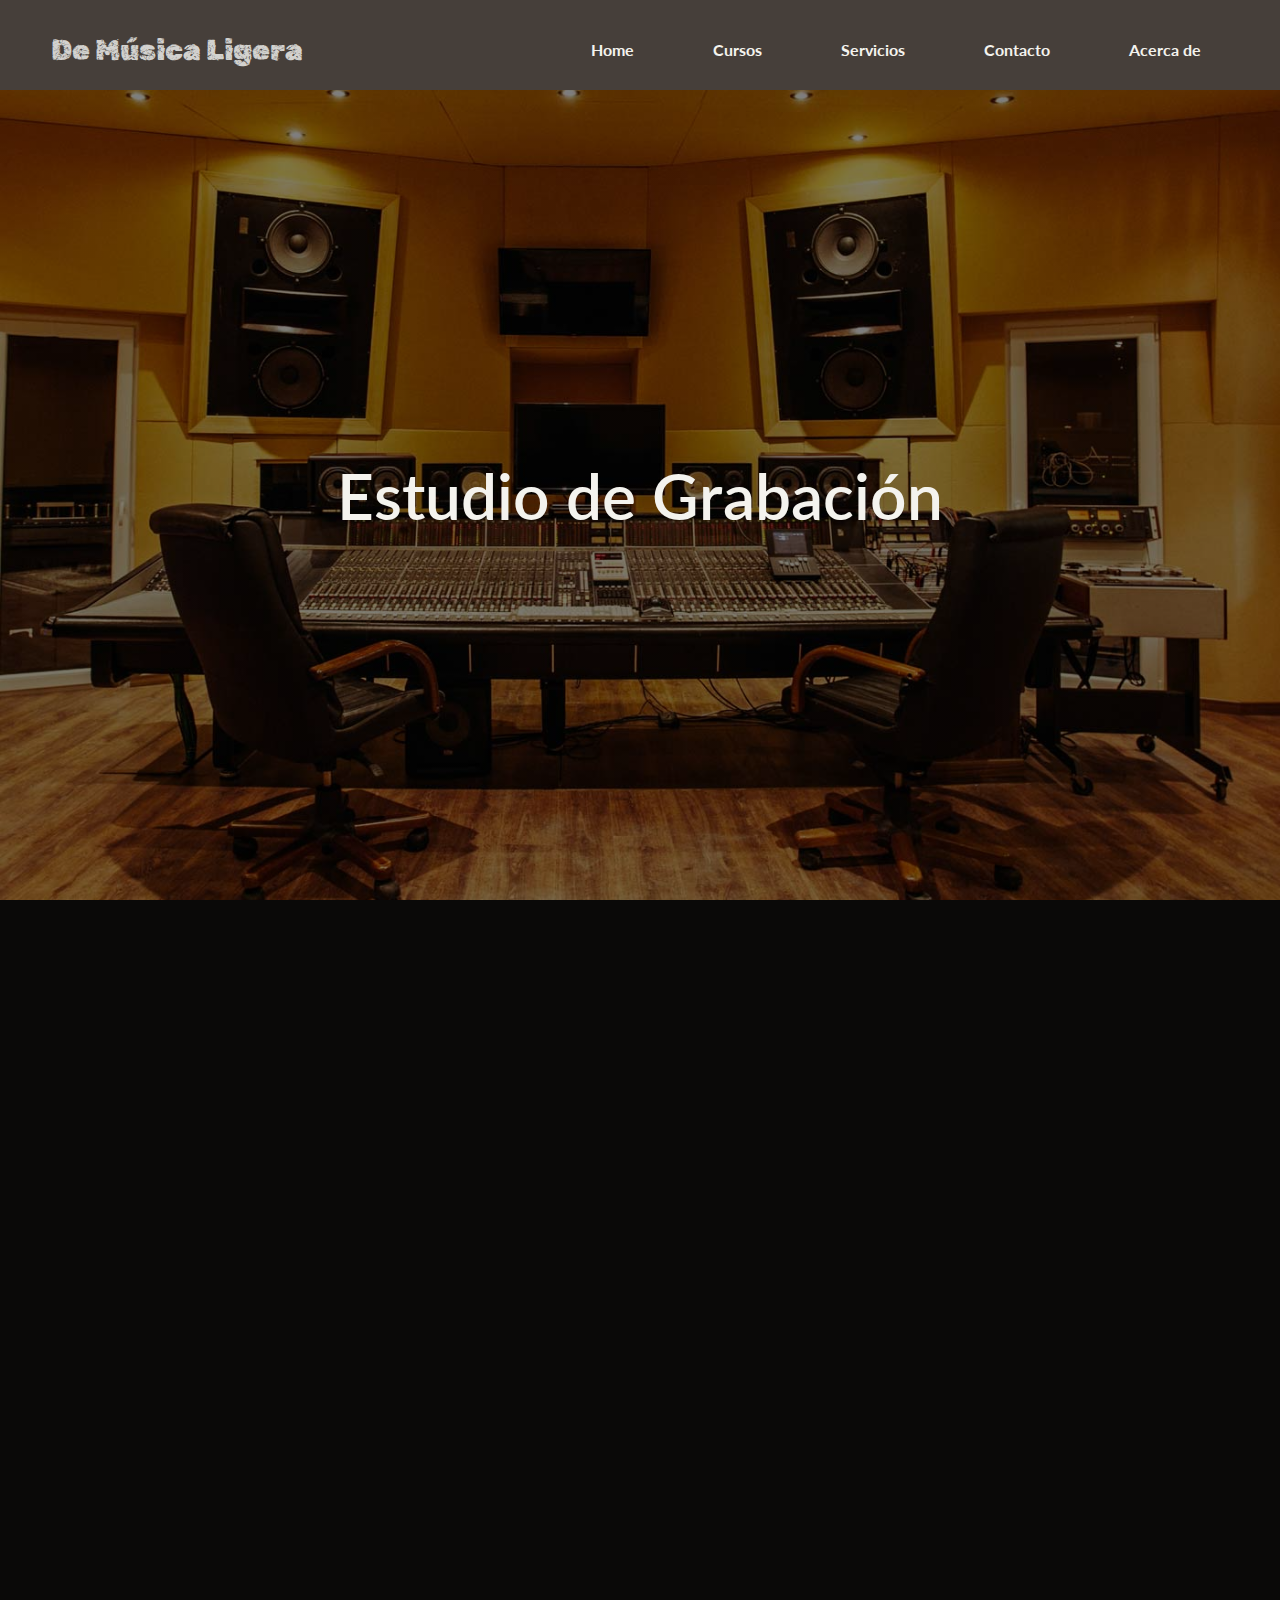
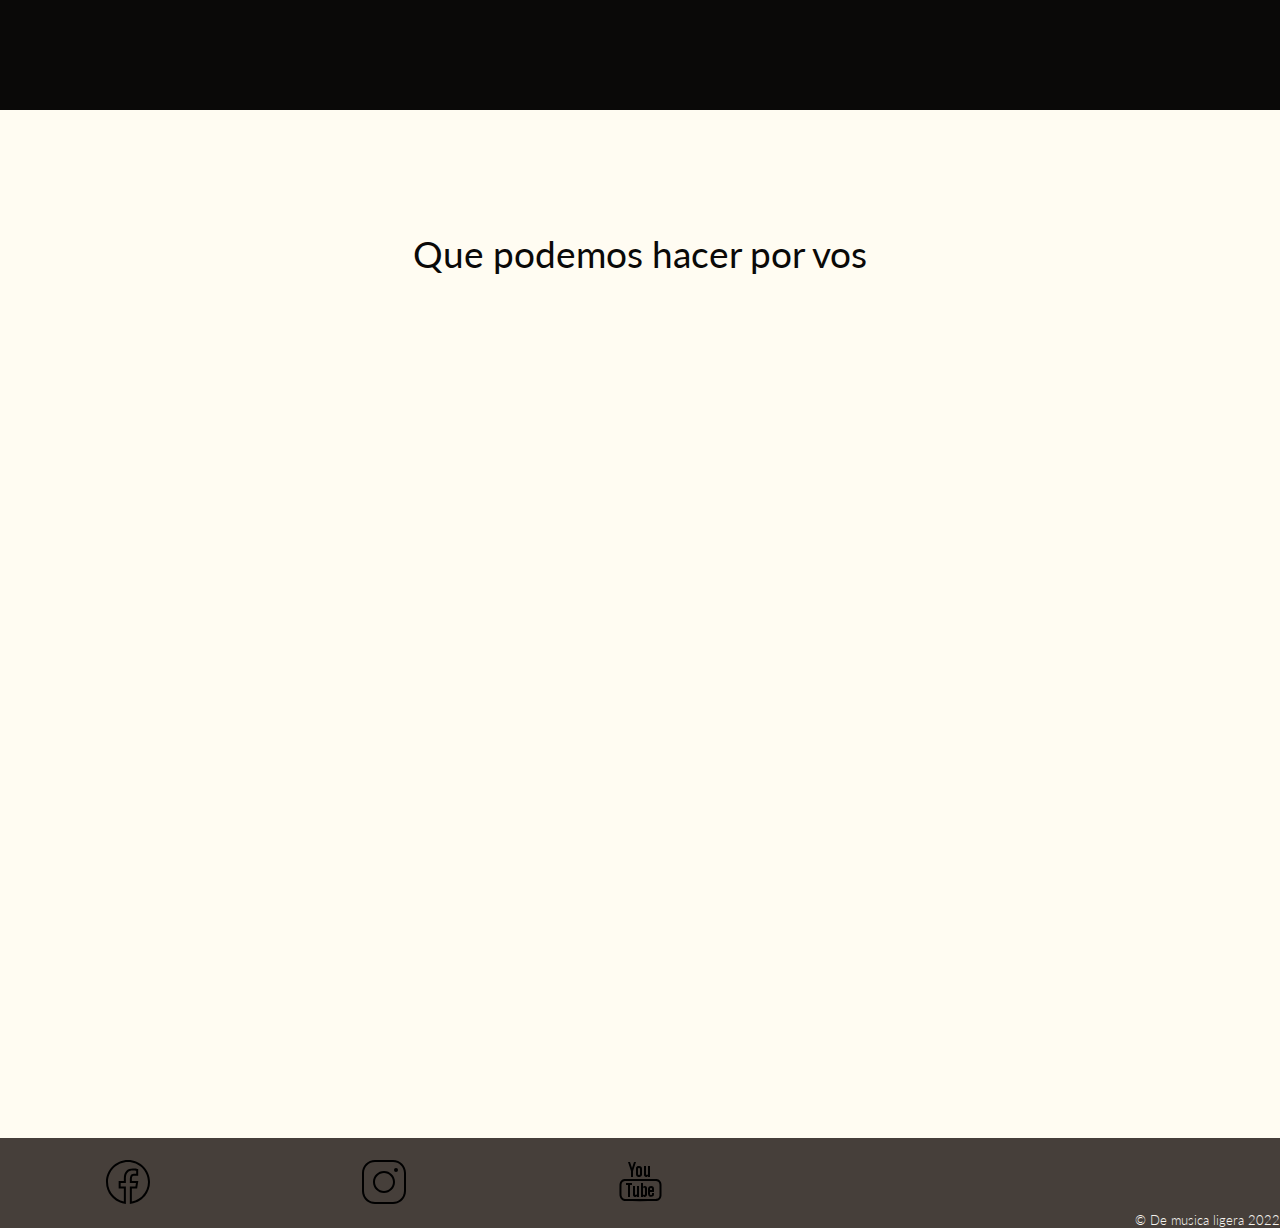
<file: index.html>
<!DOCTYPE html>
<html lang="en">
<head>
    <meta charset="UTF-8">
    <meta http-equiv="X-UA-Compatible" content="IE=edge">
    <meta name="viewport" content="width=device-width, initial-scale=1.0">
    <meta name="keywords" content="Estudio, Grabación, Música, De Música Ligera, Producción, Beats, Sesionista">
    <meta name="description" content="Somos un estudio de Grabación en donde podés grabar o estudiar con nuestros cursos">
    <link href="https://unpkg.com/aos@2.3.1/dist/aos.css" rel="stylesheet">
    <script src="https://unpkg.com/aos@2.3.1/dist/aos.js"></script>
    <link rel="stylesheet" href="./estilos/style.css"/>
    <title>De Música Ligera</title>
</head>
<body>
    <header>
        <nav class="secciones">
            <div>
                <p class="logo">De Música Ligera</p>
            </div>
            <input type="checkbox" id="check">
            <label for="check" class="hamburguesa">
                <img src="./Images/Iconos/icons8-menú.svg" alt="Menú">
            </label>
            <ul class="navbar">
                <li>
                    <a href="index.html">Home</a>
                </li>
                <li>
                    <a href="./secciones/cursos.html">Cursos</a>
                </li>
                <li>
                    <a href="./secciones/servicios.html">Servicios</a>
                </li>
                <li>
                    <a href="./secciones/contacto.html">Contacto</a>
                </li>
                <li>
                    <a href="./secciones/acercaDe.html">Acerca de</a>
                </li>
            </ul>
        </nav>
    </header>
    
    <main class="index">

        <section class="titulo">
            <h1>Estudio de Grabación</h1>
        </section>
    
        <section class="slogan">
            <div class="ideaMusical">
                <div data-aos="fade-right">
                    <h1>Grabá tu idea musical <br><span class="gris">o</span><br><span class="naranja">nosotros te producimos una </span></h1>
                </div>
                <div data-aos="fade-up">
                    <p>No dejes la idea musical colgada en el aire, vení y grabala en nuestro estudio. Te trabaste con tu idea musical? Nosotros la terminamos de producir. Necesitas un beat? Te lo armamos a tu gusto. Y si necesitas podemos grabar tus ideas con nuestro músicos sesionistas.</p>
                </div>
            </div>    
        </section>

        <section class="queHacer">
            <div class="contenedor">
                <h2>Que podemos hacer por vos</h2>
                <div class="contenedorCarta">
                    <div class="carta" data-aos="fade-down">
                        <div class="iconos">
                            <img src="./Images/Iconos/grabacion.svg" alt="icono_grabacion">
                        </div>
                        <h3>Grabación</h3>
                        <p>Grabá en nustras salas diseñadas por ingenieros y tratadas acústicamente para obtener un producto de calidad</p>
                    </div>
                    <div class="carta" data-aos="fade-down">
                        <div class="iconos">
                            <img src="./Images/Iconos/musicos.svg" alt="icono_musico_sesionista">
                        </div>
                        <h3>Músicos Sesionistas</h3>
                        <p>Contamos con una lista amplia de profesionaes dispuestos a grabar tus ideas y proyectos</p>
                    </div>
                    <div class="carta" data-aos="fade-up">
                        <div class="iconos">
                            <img src="./Images/Iconos/beats.svg" alt="icono_beats">
                        </div>
                        <h3>Bases Instrumentales (beats)</h3>
                        <p>Obtené ese beat que tanto buscás para poder inspirarte a grabar tus melodías o líneas</p>
                    </div>
                    <div class="carta" data-aos="fade-up">
                        <div class="iconos">
                            <img src="./Images/Iconos/produccion.svg" alt="icono_produccion">
                        </div>
                        <h3>Producción Musical</h3>
                        <p>Nuestros Productores trabajarán en tus canciones para que lleves tu proyecto al siguiente nivel</p>
                    </div>
                </div>
            </div>
        </section>
    </main>

    <footer>
        <div class="logoRedes">
            <div class="facebook">
                <img src="./Images/Iconos/icons8-facebook.svg" alt="Icono Facebook">
            </div>
            <div class="instagram">
                <img src="./Images/Iconos/icons8-instagram.svg" alt="Icono Instagram">
            </div>
            <div class="youTube">
                <img src="./Images/Iconos/icons8-youtube.svg" alt="Icono Youtube">
            </div>
        </div>
        <div class="copyright">
            <p>&copy; De musica ligera 2022</p>
        </div>
    </footer>

    <script>
        AOS.init();
    </script>

</body>
</html>
</file>
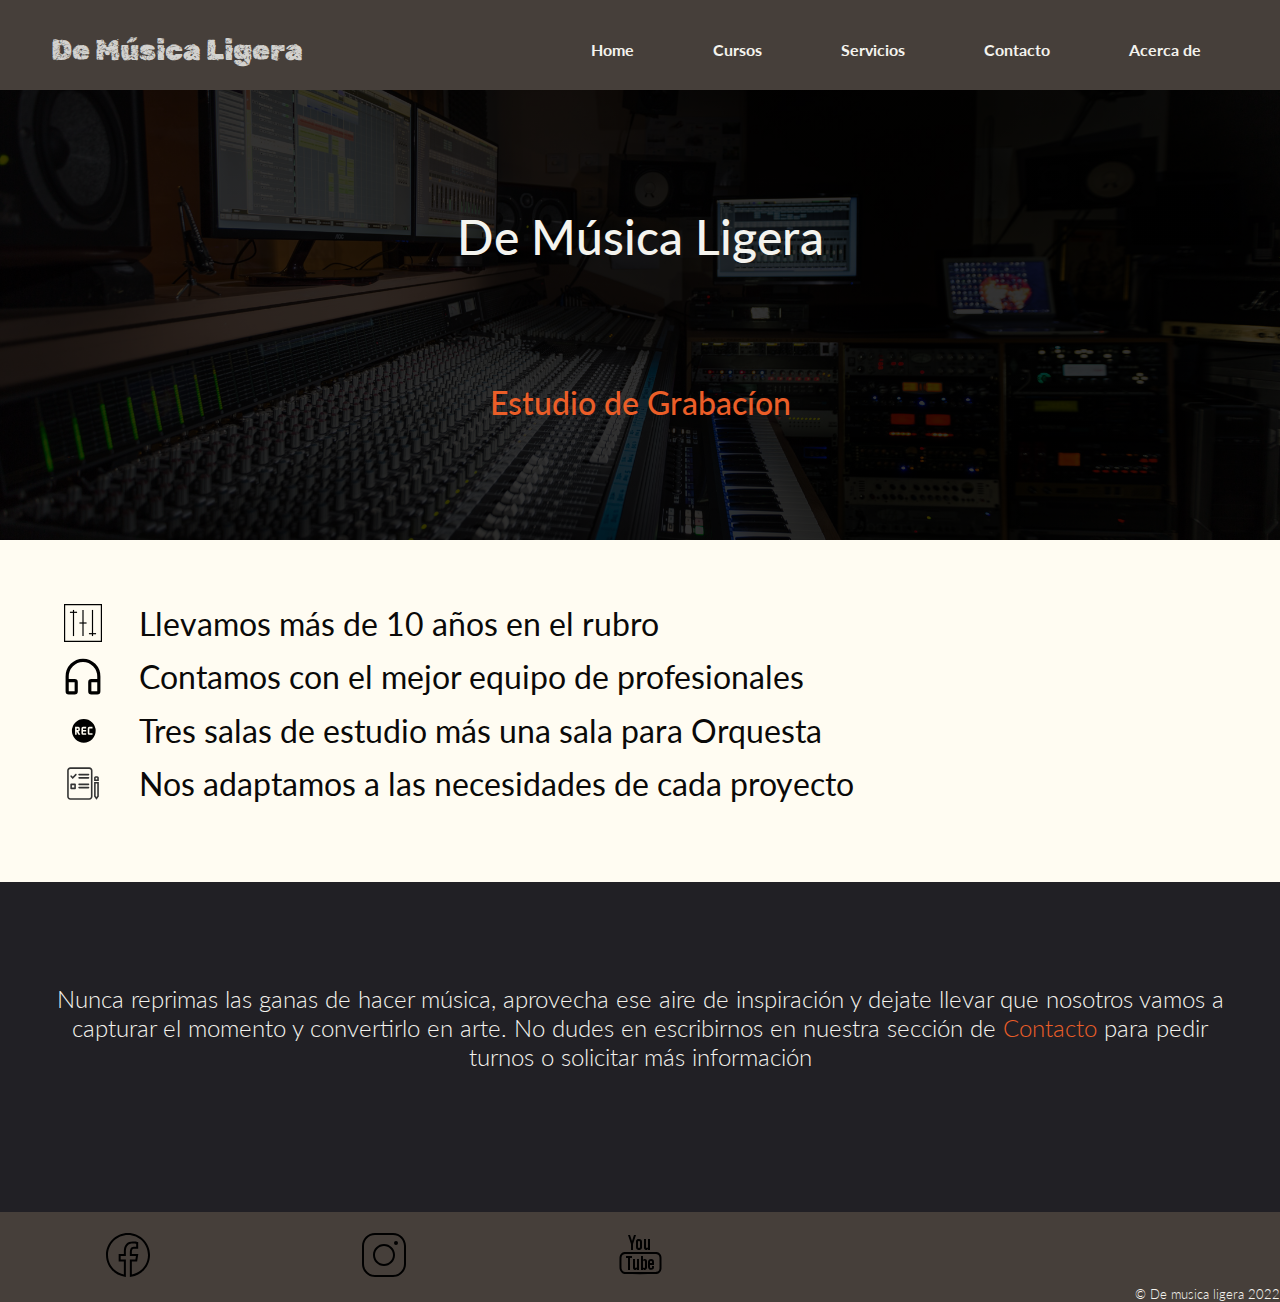
<file: secciones/acercaDe.html>
<!DOCTYPE html>
<html lang="en">
<head>
    <meta charset="UTF-8">
    <meta http-equiv="X-UA-Compatible" content="IE=edge">
    <meta name="viewport" content="width=device-width, initial-scale=1.0">
    <meta name="keywords" content="De Música Ligera, Información, Historia, Datos, Acerca de">
    <meta name="description" content="Somos un estudio de Grabación en donde podés grabar o estudiar con nuestros cursos">
    <link rel="stylesheet" href="../estilos/style.css">
    <title>De Música Ligera|Sobre Nosotros</title>
</head>
<body>
    <header>
      <nav class="secciones">
        <div>
          <p class="logo">De Música Ligera</p>
        </div>
        <input type="checkbox" id="check">
        <label for="check" class="hamburguesa">
          <img src="../Images/Iconos/icons8-menú.svg" alt="Menú">
        </label>
        <ul class="navbar mt-0 pt-0">
            <li>
                <a href="../index.html">Home</a>
            </li>
            <li>
                <a href="./cursos.html">Cursos</a>
            </li>
            <li>
                <a href="./servicios.html">Servicios</a>
            </li>
            <li>
                <a href="./contacto.html">Contacto</a>
            </li>
            <li>
                <a href="./acercaDe.html">Acerca de</a>
            </li>
        </ul>
      </nav>
    </header>

    <main class="acerca-de">
      <section class="titulo-acerca">
          <h1>De Música Ligera</h1>
          <h2 class="naranja">Estudio de Grabacíon</h2>
        </div>
      </section>

      <section class="lista-acerca">
        <div class="icono-lista-1">
          <img src="../Images/Iconos/music-mixer.svg" alt="Icono Mixer">
        </div>
        <h3 class="texto-lista-1">Llevamos más de 10 años en el rubro</h3>
        <div class="icono-lista-2">
          <img src="../Images/Iconos/headphone-music.svg" alt="Icono Auriculares">
        </div>
        <h3 class="texto-lista-2">Contamos con el mejor equipo de profesionales</h3>
        <div class="icono-lista-3">
          <img src="../Images/Iconos/record-music.svg" alt="Icono Grabación">
        </div>
        <h3 class="texto-lista-3">Tres salas de estudio más una sala para Orquesta</h3>
        <div class="icono-lista-4">
          <img src="../Images/Iconos/multiple-choice-music.svg" alt="Icono Libreta">
        </div>
        <h3 class="texto-lista-4">Nos adaptamos a las necesidades de cada proyecto</h3>
      </section>

      <section class="descripcion-final">
        <p>Nunca reprimas las ganas de hacer música, aprovecha ese aire de inspiración y dejate llevar que nosotros vamos a capturar el momento y convertirlo en arte. No dudes en escribirnos en nuestra sección de <a class="naranja" href="./contacto.html">Contacto</a> para pedir turnos o solicitar más información</p>
      </section>
    </main>
    
    <footer>
        <div class="logoRedes">
            <div class="facebook">
                <img src="../Images/Iconos/icons8-facebook.svg" alt="Icono Facebook">
            </div>
            <div class="instagram">
                <img src="../Images/Iconos/icons8-instagram.svg" alt="Icono Instagram">
            </div>
            <div class="youTube">
                <img src="../Images/Iconos/icons8-youtube.svg" alt="Icono YouTube">
            </div>
        </div>
        <div class="copyright">
            <p>&copy; De musica ligera 2022</p>
        </div>
    </footer>
  
</body>
</html>
</file>
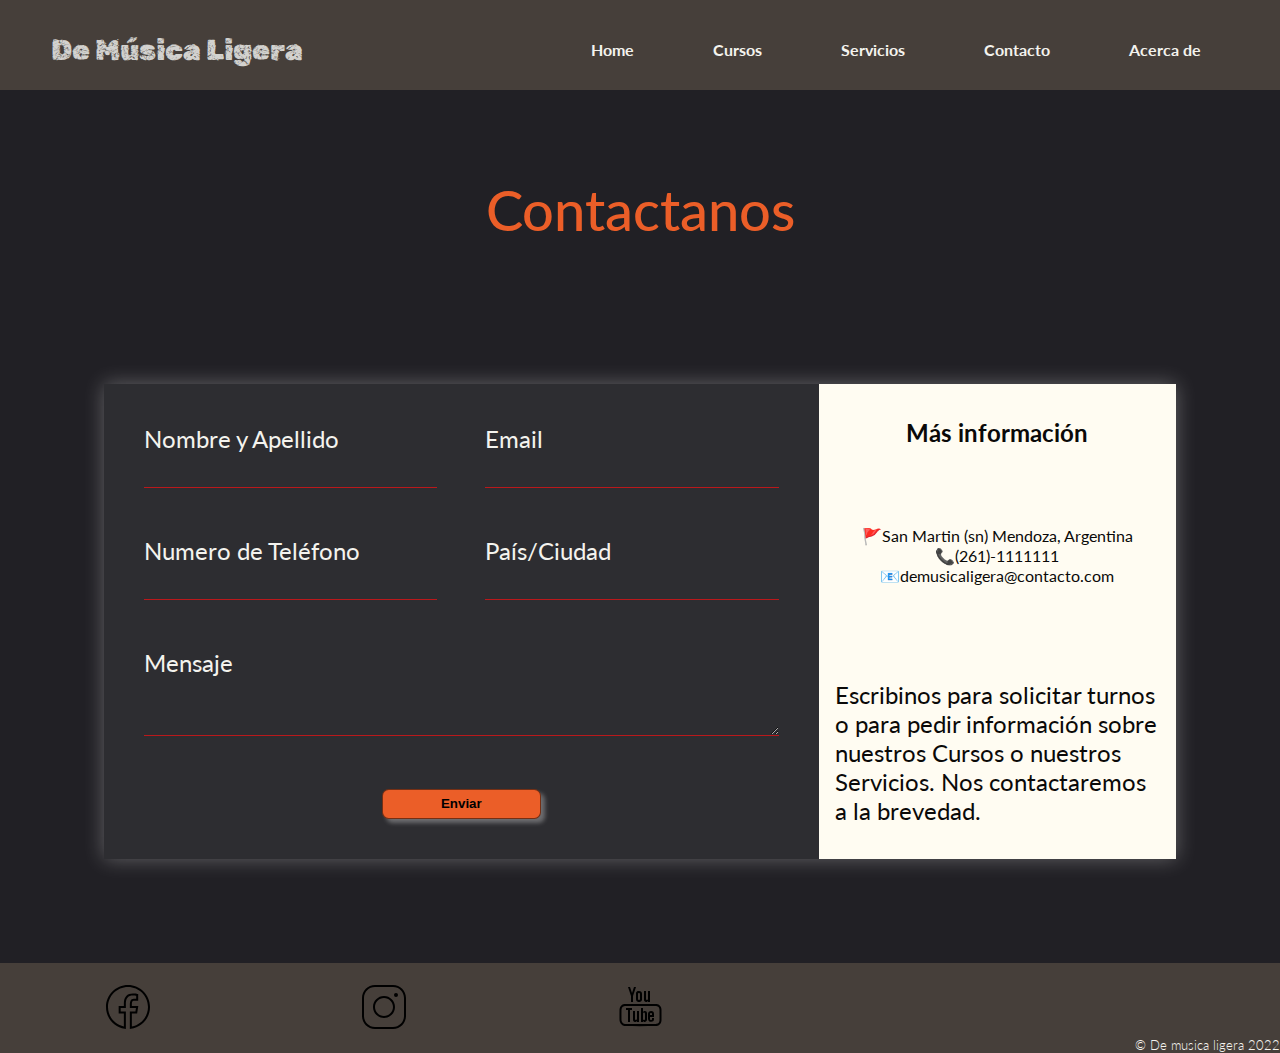
<file: secciones/contacto.html>
<!DOCTYPE html>
<html lang="en">
<head>
    <meta charset="UTF-8">
    <meta http-equiv="X-UA-Compatible" content="IE=edge">
    <meta name="viewport" content="width=device-width, initial-scale=1.0">
    <meta name="keywords" content="Estudio de grabación, De Música Ligera, Contacto, Información, Turnos, Mail, Teléfono, Dirección">
    <meta name="description" content="Somos un estudio de Grabación en donde podés grabar o estudiar con nuestros cursos">
    <link rel="stylesheet" href="../estilos/style.css">
    <title>De Música Ligera|Contacto</title>
</head>
<body>
    <header>
        <nav class="secciones">
            <div>
                <p class="logo">De Música Ligera</p>
            </div>
            <input type="checkbox" id="check">
            <label for="check" class="hamburguesa">
                <img src="../Images/Iconos/icons8-menú.svg" alt="Menú">
            </label>
            <ul class="navbar">
                <li>
                    <a href="../index.html">Home</a>
                </li>
                <li>
                    <a href="./cursos.html">Cursos</a>
                </li>
                <li>
                    <a href="./servicios.html">Servicios</a>
                </li>
                <li>
                    <a href="./contacto.html">Contacto</a>
                </li>
                <li>
                    <a href="./acercaDe.html">Acerca de</a>
                </li>
            </ul>
      </nav>
    </header>

    <main class="contacto">
        <div class="contenedor-contacto">
            <h1 class="escribinos">Contactanos</h1>
            <div class="contacto-tarjeta">
                <div class="contacto-formulario">
                    <form action="">
                        <p>
                            <label for="nombre_apellido">Nombre y Apellido</label>
                            <input type="text" name="nombre_apellido">
                        </p>
                        <p>
                            <label for="email">Email</label>
                            <input type="text" name="email">
                        </p>
                        <p>
                            <label for="celular">Numero de Teléfono</label>
                            <input type="tel" name="celular">
                        </p>
                        <p>
                            <label for="pais">País/Ciudad</label>
                            <input type="text" name="pais">
                        </p>
                        <p class="textarea-formulario">
                            <label for="mensaje">Mensaje</label>
                            <textarea name="mensaje" rows="3"></textarea>
                        </p>
                        <p class="boton-formulario">
                            <button type="submit">Enviar</button>
                        </p>
                    </form>
                </div>
                <div class="contacto-info">
                    <h3>Más información</h3>
                    <ul>
                        <li>🚩San Martin (sn) Mendoza, Argentina</li>
                        <li>📞(261)-1111111</li>
                        <li>📧demusicaligera@contacto.com</li>
                    </ul>
                    <p>Escribinos para solicitar turnos o para pedir información sobre nuestros Cursos o nuestros Servicios. Nos contactaremos a la brevedad.</p>
                </div>
            </div>
        </div>
    </main>

    <footer>
        <div class="logoRedes">
            <div class="facebook">
                <img src="../Images/Iconos/icons8-facebook.svg" alt="Icono Facebook">
            </div>
            <div class="instagram">
                <img src="../Images/Iconos/icons8-instagram.svg" alt="Icono Instagram">
            </div>
            <div class="youTube">
                <img src="../Images/Iconos/icons8-youtube.svg" alt="Icono YouTube">
            </div>
        </div>
        <div class="copyright">
            <p>&copy; De musica ligera 2022</p>
        </div>
    </footer>

</body>
</html>
</file>
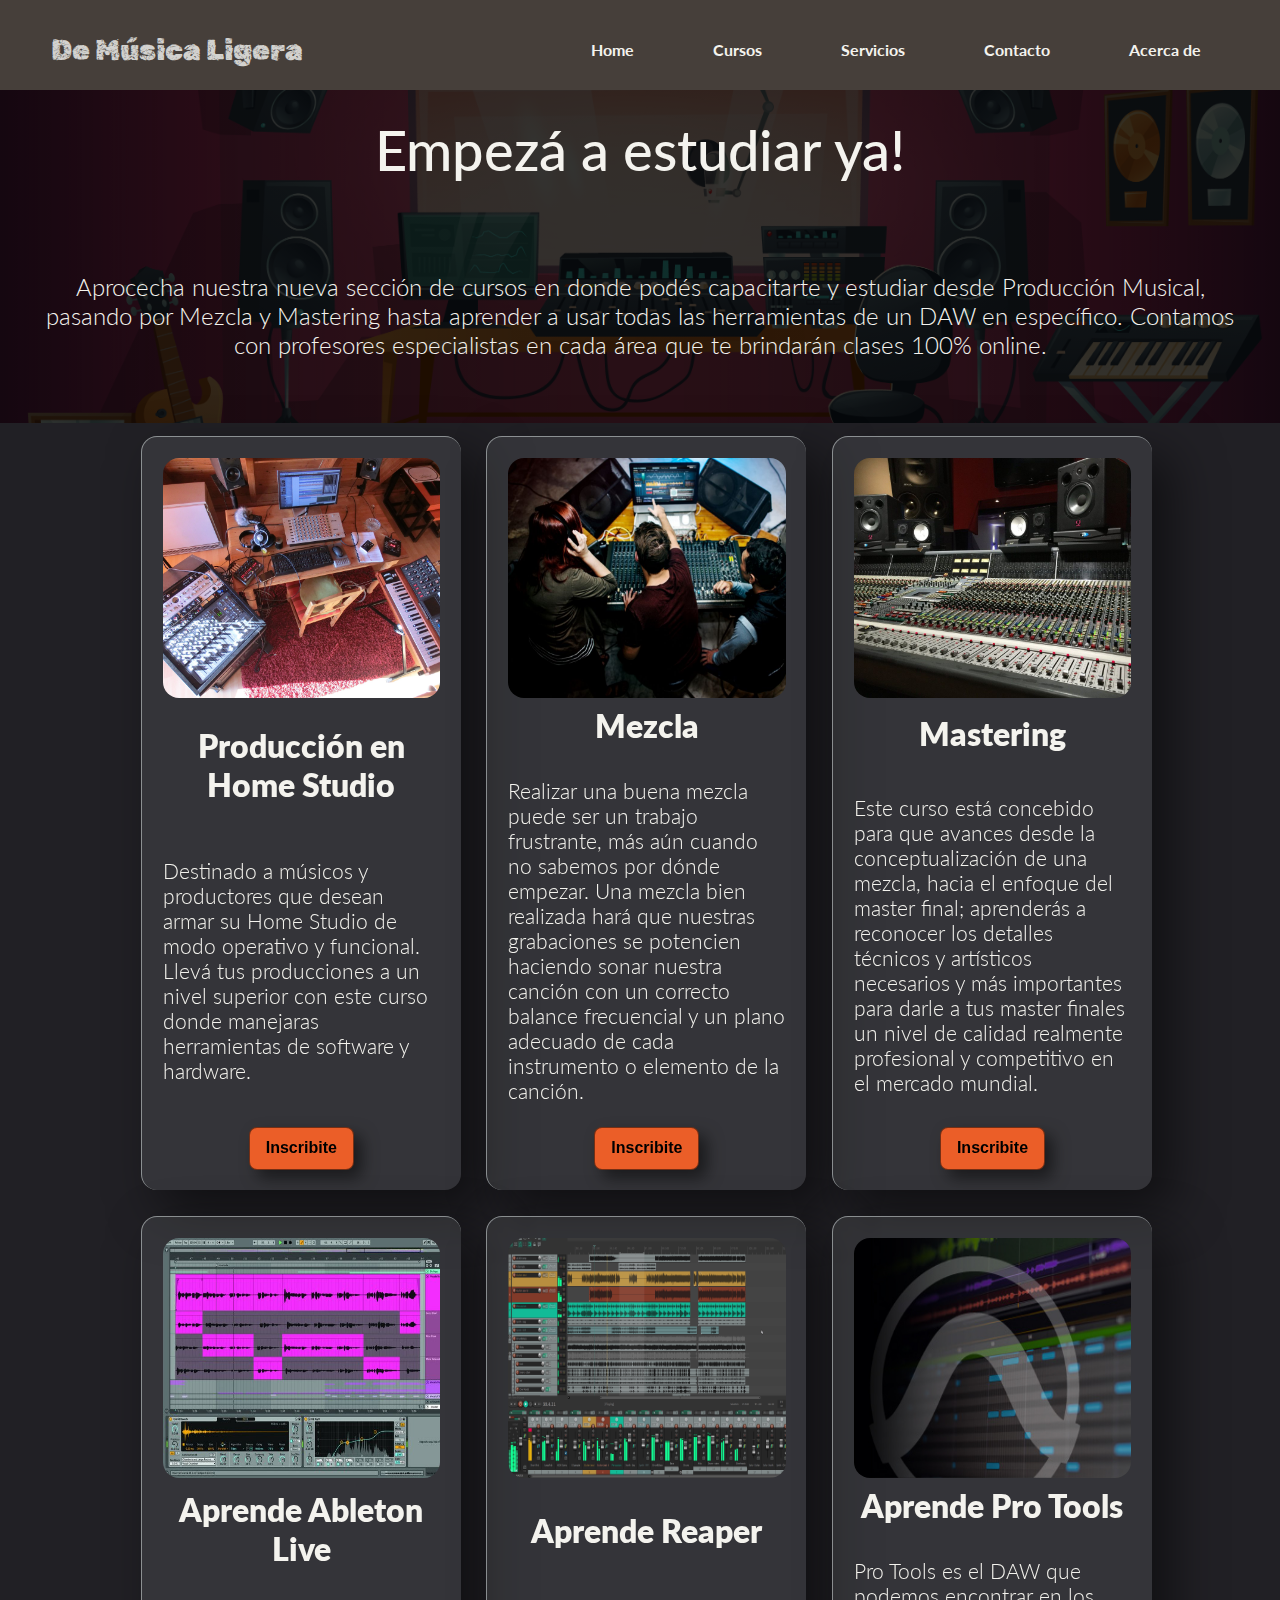
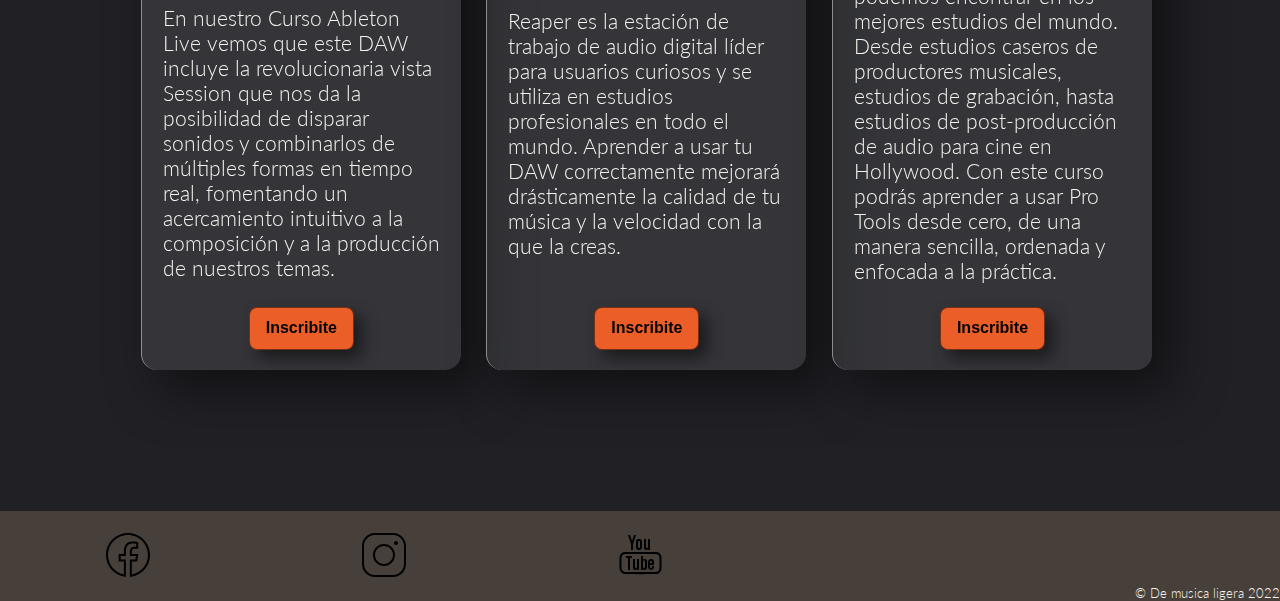
<file: secciones/cursos.html>
<!DOCTYPE html>
<html lang="en">
<head>
    <meta charset="UTF-8">
    <meta http-equiv="X-UA-Compatible" content="IE=edge">
    <meta name="viewport" content="width=device-width, initial-scale=1.0">
    <meta name="keywords" content="De Música Ligera, Cursos, Estudiá, Ableton Live, Reaper, ProTools, Producción Musical, HomeStudio, Mezcla, Mástering">
    <meta name="description" content="Somos un estudio de Grabación en donde podés grabar o estudiar con nuestros cursos">
    <link rel="stylesheet" href="../estilos/style.css">
    <title>De Música Ligera|Cursos</title>
</head>
<body>
    <header>
        <nav class="secciones">
            <div>
                <p class="logo">De Música Ligera</p>
            </div>
            <input type="checkbox" id="check">
            <label for="check" class="hamburguesa">
                <img src="../Images/Iconos/icons8-menú.svg" alt="Menú">
            </label>
            <ul class="navbar">
                <li>
                    <a href="../index.html">Home</a>
                </li>
                <li>
                    <a href="./cursos.html">Cursos</a>
                </li>
                <li>
                    <a href="./servicios.html">Servicios</a>
                </li>
                <li>
                    <a href="./contacto.html">Contacto</a>
                </li>
                <li>
                    <a href="./acercaDe.html">Acerca de</a>
                </li>
            </ul>
      </nav>
    </header>

    <main class="cursos">
        <section class="titulo-curso">
          <h1>Empezá a estudiar ya!</h1>
          <div class="info-curso">
            <p>Aprocecha nuestra nueva sección de cursos en donde podés capacitarte y estudiar desde Producción Musical, pasando por Mezcla y Mastering hasta aprender a usar todas las herramientas de un DAW en específico. Contamos con profesores especialistas en cada área que te brindarán clases 100% online.</p>
          </div>
        </section>
  
        <section class="contenedor-cards">
            <div class="card">
                <div class="cover-card">
                  <img src="../Images/Cursos/homeStudio.jpg" alt="homestudio_casero">
                </div>
                <h2>Producción en Home Studio</h2>
                <p>Destinado a músicos y productores que desean armar su Home Studio de modo operativo y funcional. Llevá tus producciones a un nivel superior con este curso donde manejaras herramientas de software y hardware.</p>
                <div class="footer-card">
                  <button class="boton-card">Inscribite</button>
                </div>
            </div>
            <div class="card">
                <div class="cover-card">
                    <img src="../Images/Cursos/Mezcla.jpg" alt="tres_personas_realizando_una_mezcla_de_audio">
                </div>
                <h2>Mezcla</h2>
                <p>Realizar una buena mezcla puede ser un trabajo frustrante, más aún cuando no sabemos por dónde empezar. Una mezcla bien realizada hará que nuestras grabaciones se potencien haciendo sonar nuestra canción con un correcto balance frecuencial y un plano adecuado de cada instrumento o elemento de la canción.</p>
                <div class="footer-card">
                    <button class="boton-card">Inscribite</button>
                </div>
            </div>
            <div class="card">
                <div class="cover-card">
                    <img src="../Images/Cursos/Mastering.jpg" alt="Equipos_de_mastering_en_estudio">
                </div>
                <h2>Mastering</h2>
                <p>Este curso está concebido para que avances desde la conceptualización de una mezcla, hacia el enfoque del master final; aprenderás a reconocer los detalles técnicos y artísticos necesarios y más importantes para darle a tus master finales un nivel de calidad realmente profesional y competitivo en el mercado mundial.</p>
                <div class="footer-card">
                    <button class="boton-card">Inscribite</button>
                </div>
            </div>
            <div class="card">
                <div class="cover-card">
                    <img src="../Images/Cursos/Ableton Live 11-680x425.jpg" alt="Programa_AbletonLive">
                </div>
                <h2>Aprende Ableton Live</h2>
                <p>En nuestro Curso Ableton Live vemos que este DAW incluye la revolucionaria vista Session que nos da la posibilidad de disparar sonidos y combinarlos de múltiples formas en tiempo real, fomentando un acercamiento intuitivo a la composición y a la producción de nuestros temas.</p>
                <div class="footer-card">
                    <button class="boton-card">Inscribite</button>
                </div>
            </div>
            <div class="card">
                <div class="cover-card">
                    <img src="../Images/Cursos/reaper6.png" alt="Progrma_Reaper">
                </div>
                <h2>Aprende Reaper</h2>
                <p>Reaper es la estación de trabajo de audio digital líder para usuarios curiosos y se utiliza en estudios  profesionales en todo el mundo. Aprender a usar tu DAW correctamente mejorará drásticamente la calidad de tu música y la velocidad con la que la creas.</p>
                <div class="footer-card">
                    <button class="boton-card">Inscribite</button>
                </div>
            </div>
            <div class="card">
                <div class="cover-card">
                    <img src="../Images/Cursos/ProTools.jpg" alt="Programa_ProTools">
                </div>
                <h2>Aprende Pro Tools</h2>
                <p>Pro Tools es el DAW que podemos encontrar en los mejores estudios del mundo. Desde estudios caseros de productores musicales, estudios de grabación, hasta estudios de post-producción de audio para cine en Hollywood. Con este curso podrás aprender a usar Pro Tools desde cero, de una manera sencilla, ordenada y enfocada a la práctica.</p>
                <div class="footer-card">
                    <button class="boton-card">Inscribite</button>
                </div>
            </div>
        </section>
    </main>

    
    <footer>
        <div class="logoRedes">
            <div class="facebook">
                <img src="../Images/Iconos/icons8-facebook.svg" alt="Icono Facebook">
            </div>
            <div class="instagram">
                <img src="../Images/Iconos/icons8-instagram.svg" alt="Icono Instagram">
            </div>
            <div class="youTube">
                <img src="../Images/Iconos/icons8-youtube.svg" alt="Icono YouTube">
            </div>
        </div>
        <div class="copyright">
            <p>&copy; De musica ligera 2022</p>
        </div>
    </footer>

</body>
</html>
</file>
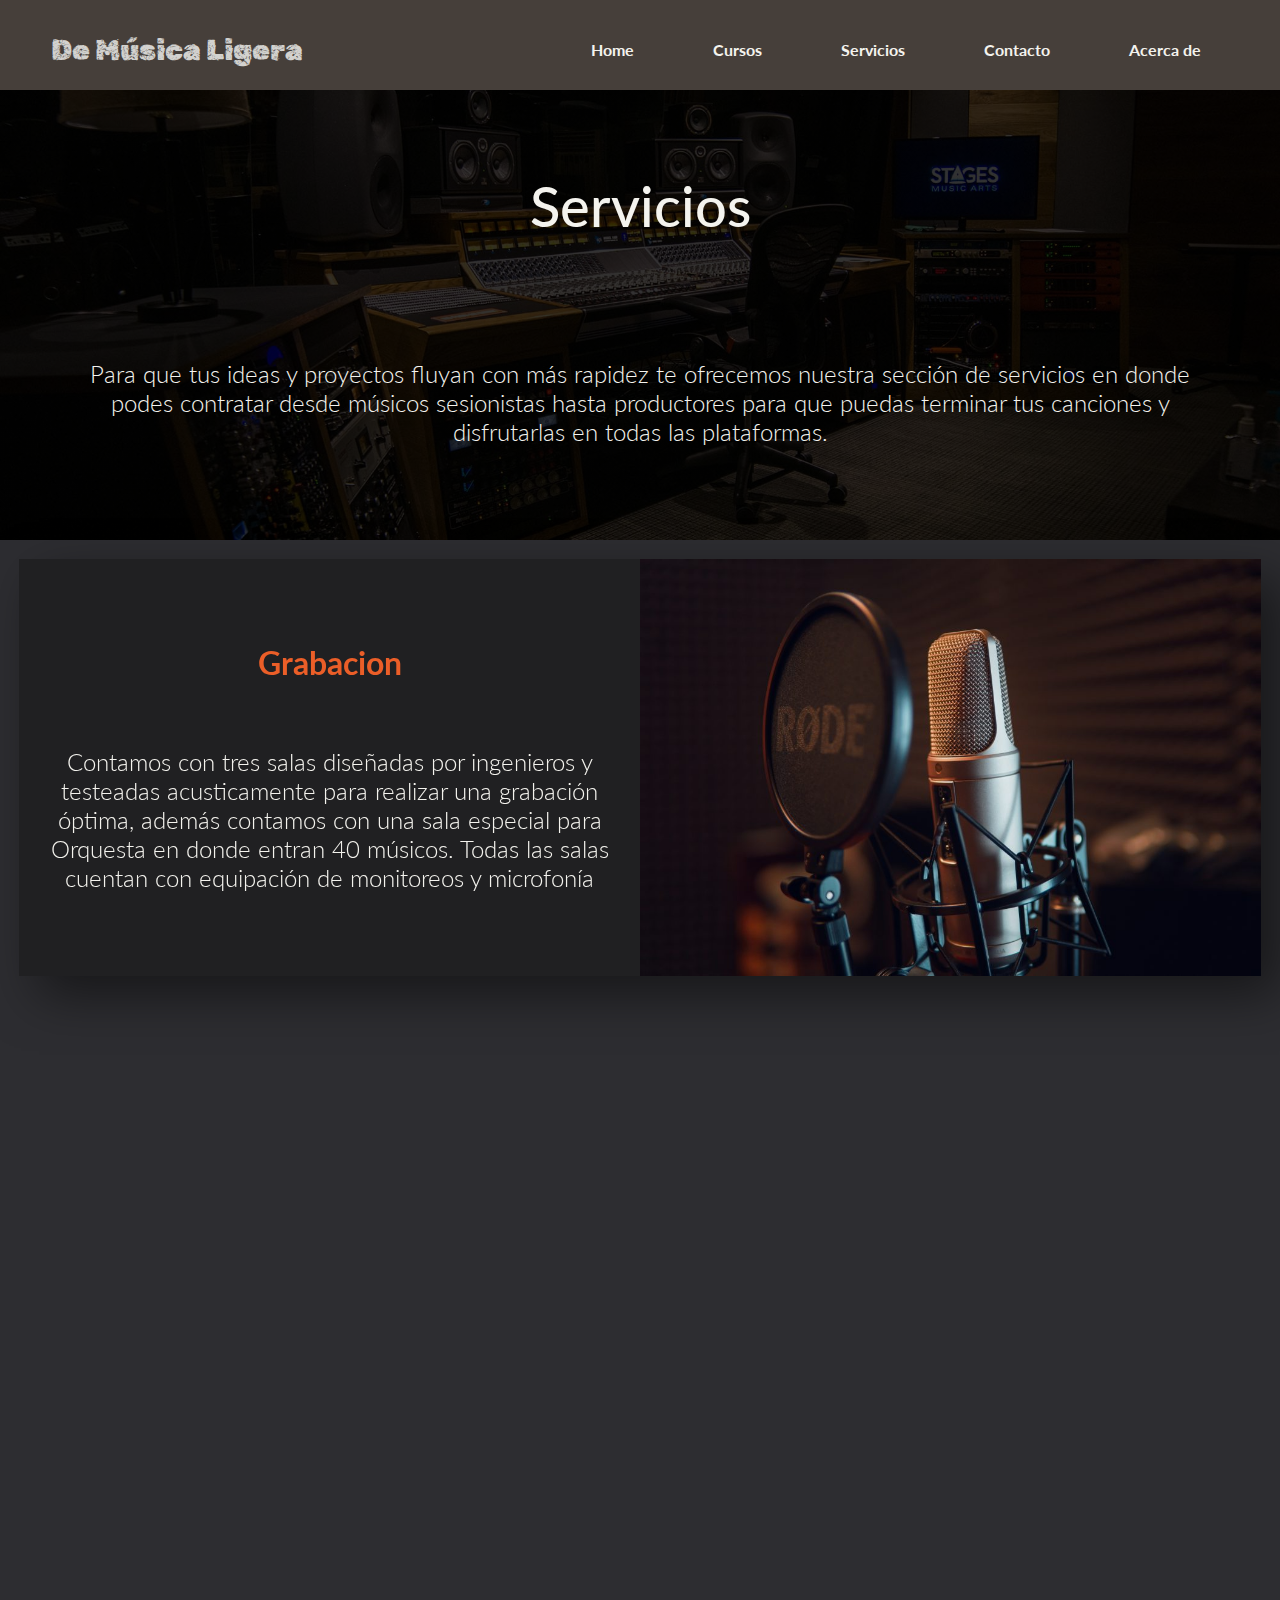
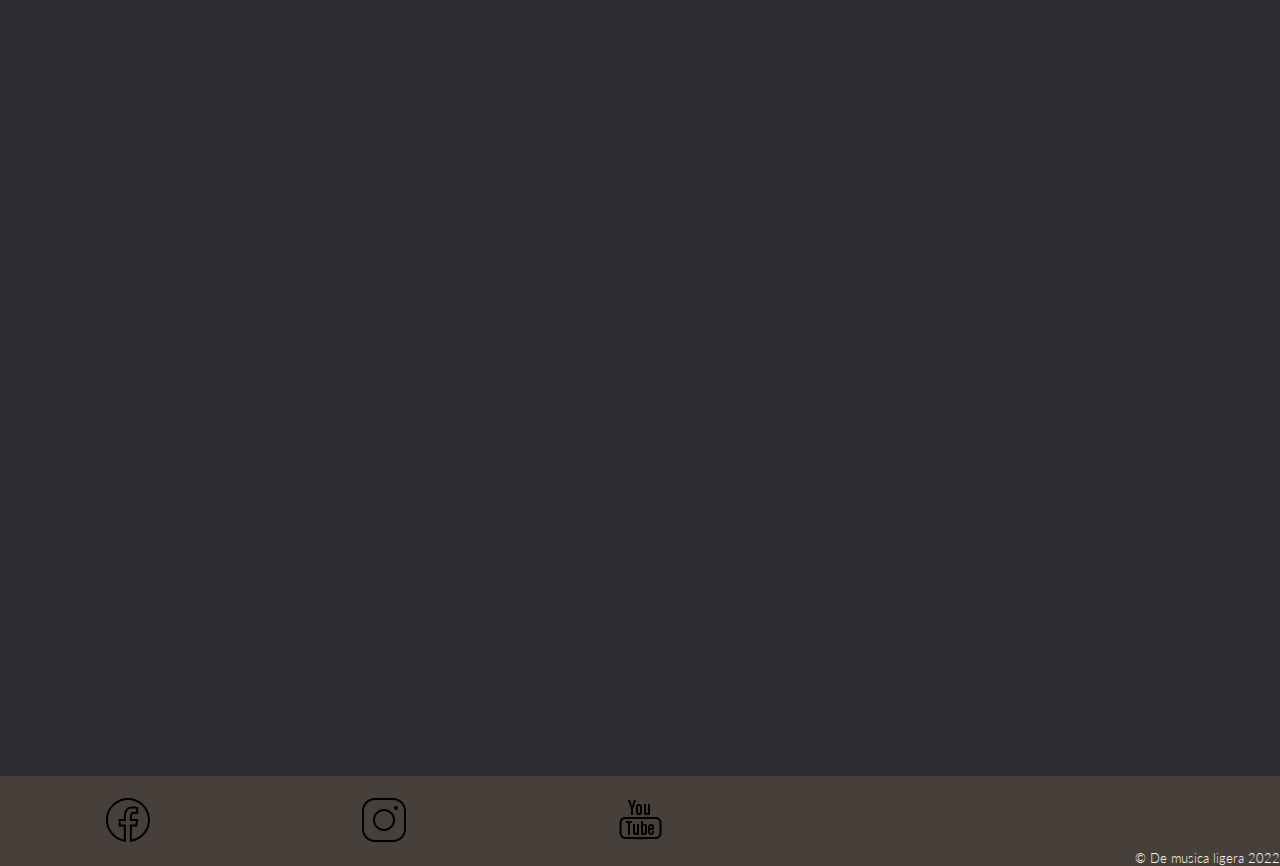
<file: secciones/servicios.html>
<!DOCTYPE html>
<html lang="en">
<head>
    <meta charset="UTF-8">
    <meta http-equiv="X-UA-Compatible" content="IE=edge">
    <meta name="viewport" content="width=device-width, initial-scale=1.0">
    <meta name="keywords" content="Estudio de Grabación, Música, De Música Ligera, Productor Musical, Beats, Músico Sesionista, Servicios">
    <meta name="description" content="Somos un estudio de Grabación en donde podés grabar o estudiar con nuestros cursos">
    <link href="https://unpkg.com/aos@2.3.1/dist/aos.css" rel="stylesheet">
    <script src="https://unpkg.com/aos@2.3.1/dist/aos.js"></script>
    <link rel="stylesheet" href="../estilos/style.css">
    <title>De Música Ligera|Servicios</title>
</head>
<body>
    <header>
        <nav class="secciones">
            <div>
                <p class="logo">De Música Ligera</p>
            </div>
            <input type="checkbox" id="check">
            <label for="check" class="hamburguesa">
                <img src="../Images/Iconos/icons8-menú.svg" alt="Menú">
            </label>
            <ul class="navbar">
                <li>
                    <a href="../index.html">Home</a>
                </li>
                <li>
                    <a href="./cursos.html">Cursos</a>
                </li>
                <li>
                    <a href="./servicios.html">Servicios</a>
                </li>
                <li>
                    <a href="./contacto.html">Contacto</a>
                </li>
                <li>
                    <a href="./acercaDe.html">Acerca de</a>
                </li>
            </ul>
      </nav>
    </header>

    <main class="servicios">
        <section class="titulo-servicio">
            <h1>Servicios</h1>
            <p>Para que tus ideas y proyectos fluyan con más rapidez te ofrecemos nuestra sección de servicios en donde podes contratar desde músicos sesionistas hasta productores para que puedas terminar tus canciones y disfrutarlas en todas las plataformas.</p>
        </section>
        
        <section class="container-tarjetas">
            <div class="tarjeta-servicio" data-aos="fade-up">
                <div class="tarjeta-servicio-info">
                    <h2 class="naranja">Grabacion</h2>
                    <p>Contamos con tres salas diseñadas por ingenieros y testeadas acusticamente para realizar una grabación óptima, además contamos con una sala especial para Orquesta en donde entran 40 músicos. Todas las salas cuentan con equipación de monitoreos y microfonía</p>
                </div>
                <div class="tarjeta-servicio-img">
                    <img src="../Images/Servicios/Grabacion.jpg" alt="micrófono_rode_con_antipop">
                </div>
            </div>
            <div class="tarjeta-servicio1" data-aos="fade-up">
                <div class="tarjeta-servicio-img">
                    <img src="../Images/Servicios/Musico-sesionista.jpg" alt="persona_tocando_contrabajo">
                </div>
                <div class="tarjeta-servicio-info">
                    <h2 class="naranja">Musicos sesionistas</h2>
                    <p>Tenemos una lista de músicos sesionistas dispuestos a grabar tus ideas. Músicos expertos en diversos géneros y estilos. Podrás contar con bateristas, guitarristas, bajistas, pianistas, saxofonistas, trompetistas, chelistas, violinistas.</p>
                </div>
            </div>
            <div class="tarjeta-servicio" data-aos="fade-up">
                <div class="tarjeta-servicio-info">
                    <h2 class="naranja">Bases Instrumentales (Beats)</h2>
                    <p>Si lo que necesesitás es una pista o base instrumental (beats) para que puedas grabar tu melodía o líneas, llegaste al lugar indicado! Nuestros productores escucharán tu propuesta y realizarán el beat ideal para tu canción. Este servicio incluye hasta 4 devoluciones</p>
                </div>
                <div class="tarjeta-servicio-img">
                    <img src="../Images/Servicios/Beats.jpg" alt="controlador_midi_beats">
                </div>
            </div>
            <div class="tarjeta-servicio1" data-aos="fade-up">
                <div class="tarjeta-servicio-img">
                    <img src="../Images/Servicios/Produccion-musical.jpg" alt="persona_en_homestudio">
                </div>   
                <div class="tarjeta-servicio-info">
                    <h2 class="naranja">Producción Musical</h2>
                    <p>Podés dejar que nosotros produzcamos tus canciones o tu disco. Contamos con productores musicales dispuestos a realizar la labor de coach haciendo un seguimiento y ayudandote en la producción, arreglos musicales y grabación.</p>
                </div>
            </div>

        </section>
    </main>
    <footer>
        <div class="logoRedes">
            <div class="facebook">
                <img src="../Images/Iconos/icons8-facebook.svg" alt="Icono Facebook">
            </div>
            <div class="instagram">
                <img src="../Images/Iconos/icons8-instagram.svg" alt="Icono Instagram">
            </div>
            <div class="youTube">
                <img src="../Images/Iconos/icons8-youtube.svg" alt="Icono Youtube">
            </div>
        </div>
        <div class="copyright">
            <p>&copy; De musica ligera 2022</p>
        </div>
    </footer>

    <script>
        AOS.init();
    </script>
    
</body>
</html>
</file>
<file: estilos/style.css>
@import url("https://fonts.googleapis.com/css2?family=Lato:wght@300;400;700&family=Oswald:wght@200&family=Roboto:wght@300;400;700&family=Rubik+Distressed&display=swap");
* {
  margin: 0;
  padding: 0;
  box-sizing: border-box;
}

h1 {
  font-size: 4em;
  color: #f4f3ee;
}

h2 {
  font-size: 3.5em;
  color: #f4f3ee;
}

h3 {
  font-size: 2.5em;
  color: #f4f3ee;
}

h4 {
  font-size: 2em;
  color: #f4f3ee;
}

p {
  font-size: 2em;
  color: #f4f3ee;
}

ul {
  list-style: none;
}

a {
  text-decoration: none;
  color: #f4f3ee;
}

#check {
  display: none;
}

body {
  background-color: #0a0908;
  font-family: "Lato", sans-serif;
}

/* =========================@extend======================== */
.titulos, .titulo h1, .titulo-servicio h1, .cursos .titulo-curso h1 {
  padding: 2% 0;
  font-size: 3.5em;
  font-weight: 500;
  text-align: center;
}

/* -_-_-_-_-_-_-_-_-_-_-_-_-_SECCION CURSOS-_-_-_-_-_-_-_-_-_-_-_-_-_ */
.cursos {
  background-color: #212025;
  padding-bottom: 10%;
}
.cursos .titulo-curso {
  display: flex;
  flex-direction: column;
  align-items: center;
  background-image: linear-gradient(0deg, rgba(0, 0, 0, 0.8), rgba(0, 0, 0, 0.8)), url(../Images/Cursos.jpg);
  background-repeat: no-repeat;
  background-size: cover;
  background-position: center center;
}
.cursos .titulo-curso .info-curso p {
  font-size: 1.5em;
  font-weight: 300;
  margin: 5% 3%;
  text-align: center;
}

.contenedor-cards {
  width: 100%;
  margin: auto;
  display: grid;
  grid-template-columns: auto;
  justify-content: center;
}
.contenedor-cards .card {
  width: 20em;
  margin: 0.8em;
  padding: 1.3em;
  display: flex;
  flex-direction: column;
  align-items: center;
  justify-content: space-between;
  box-shadow: 1.2em 1.2em 3.1em rgba(0, 0, 0, 0.5);
  background-color: rgba(228, 235, 235, 0.1);
  border-left: 1px solid rgba(228, 235, 235, 0.5);
  border-top: 1px solid rgba(228, 235, 235, 0.5);
  border-radius: 1em;
  backdrop-filter: blur(5px);
  -webkit-backdrop-filter: blur(5px);
  transition: all 300ms;
}
.contenedor-cards .card .cover-card {
  width: 100%;
  height: 15em;
  border-radius: 1em;
  overflow: hidden;
}
.contenedor-cards .card .cover-card img {
  width: 110%;
  height: 15em;
  transition: all 300ms;
}
.contenedor-cards .card h2 {
  margin: 3% 0;
  font-size: 2em;
  font-weight: 800;
  text-align: center;
}
.contenedor-cards .card p {
  margin-top: 5%;
  padding: 4% 0;
  font-size: 1.3em;
  font-weight: 300;
  text-align: left;
}

.card:hover {
  transform: translateY(-0.8em);
}

.card:hover .cover-card img {
  transform: scale(1.1);
}

.footer-card {
  margin-top: 0.8em;
  display: flex;
  justify-content: center;
}
.footer-card .boton-card {
  font-size: 1em;
  font-weight: bold;
  padding: 0.7em 1em;
  border-radius: 0.5em;
  border: 1px solid rgba(0, 0, 0, 0.5);
  box-shadow: 0.5em 0.5em 1em rgba(0, 0, 0, 0.5);
  background-color: #EB5E28;
}

.boton-card:hover {
  background-color: #c44d1e;
}

@media screen and (min-width: 700px) {
  .contenedor-cards {
    width: 80%;
    margin: auto;
    display: grid;
    grid-template-columns: auto auto;
  }
}
@media screen and (min-width: 1024px) {
  .contenedor-cards {
    width: 80%;
    margin: auto;
    display: grid;
    grid-template-columns: auto auto auto;
    justify-content: space-evenly;
  }
}
/* -_-_-_-_-_-_-_-_-_-_-_-_-SECCION ACERCA DE-_-_-_-_-_-_-_-_-_-_-_-_-*/
/*============================HEADER=============================== */
header {
  width: 100%;
  height: 10vh;
  background-color: #463f3a;
  display: flex;
  flex-direction: row;
  justify-content: space-between;
}
header .logo {
  margin-top: 5%;
  color: #d3d2cf;
  font-family: "Rubik Distressed", cursive;
  text-align: center;
}
header .secciones {
  width: 100%;
  height: 6.2em;
  display: flex;
  justify-content: space-between;
  align-items: center;
}
header .secciones .hamburguesa {
  font-size: 1.5em;
  margin-right: 1.2em;
  cursor: pointer;
}
header .secciones .navbar {
  position: fixed;
  width: 100%;
  height: 0vh;
  top: 3.5em;
  background: rgba(0, 0, 0, 0.95);
  text-align: center;
  font-weight: bold;
  font-size: 1.5em;
  transition: all 0.5s;
}
header .secciones .navbar li {
  display: none;
  line-height: 1.6em;
  margin: 3.1em 0;
  transition: all 0.5s;
}

#check:checked ~ .navbar {
  height: 100vh;
}
#check:checked ~ .navbar li {
  display: block;
}

/*============================MAIN=============================== */
.acerca-de {
  background-color: #212025;
  padding-bottom: 3%;
}
.acerca-de .titulo-acerca {
  height: 50vh;
  display: flex;
  flex-direction: column;
  align-items: center;
  justify-content: space-evenly;
  background-image: linear-gradient(0deg, rgba(0, 0, 0, 0.8), rgba(0, 0, 0, 0.8)), url(../Images/Acerca.jpg);
  background-repeat: no-repeat;
  background-size: cover;
  background-position: center center;
}
.acerca-de .titulo-acerca h1 {
  font-size: 3em;
  font-weight: 500;
  text-align: center;
}
.acerca-de .titulo-acerca .naranja {
  font-size: 2em;
  font-weight: 500;
  text-align: center;
  color: #EB5E28;
}

.icono-lista-1 {
  grid-area: "icono1";
}

.icono-lista-2 {
  grid-area: "icono2";
}

.icono-lista-3 {
  grid-area: "icono3";
}

.icono-lista-4 {
  grid-area: "icono4";
}

.texto-lista-1 {
  grid-area: "texto1";
}

.texto-lista-2 {
  grid-area: "texto2";
}

.texto-lista-3 {
  grid-area: "texto3";
}

.texto-lista-4 {
  grid-area: "texto4";
}

.lista-acerca {
  padding: 5% 5%;
  background-color: #FFFCF2;
  display: grid;
  grid-template-areas: "icono1 texto1" "icono2 texto2" "icono3 texto3" "icono4 texto4";
  grid-template-columns: 0.1fr 1fr;
}
.lista-acerca div {
  width: 1.8em;
  height: 1.8em;
  margin-bottom: 20%;
}
.lista-acerca div img {
  width: auto;
  height: auto;
  max-width: 1.8em;
  max-height: 1.8em;
  min-width: 1.8em;
  min-height: 1.8em;
}
.lista-acerca h3 {
  font-size: 1.5em;
  font-weight: 400;
  color: #0a0908;
}

.descripcion-final p {
  margin: 8% 4%;
  font-size: 1.5em;
  font-weight: 300;
  text-align: center;
}
.descripcion-final p .naranja {
  color: #EB5E28;
}

@media screen and (min-width: 1024px) {
  /*===========================HEADER=============================*/
  header {
    width: 100%;
    height: 10vh;
    background-color: #463f3a;
    display: flex;
    flex-direction: row;
    justify-content: space-between;
  }
  header .logo {
    margin: 0;
    padding: 0 10;
    color: #d3d2cf;
    font-size: 1.8em;
    font-family: "Rubik Distressed", cursive;
    display: flex;
    flex-direction: column;
    align-items: flex-start;
  }
  header .secciones {
    display: grid;
    grid-template-columns: 40% 60%;
  }
  header .secciones .hamburguesa {
    display: none;
  }
  header .secciones .navbar {
    width: 100%;
    height: 100%;
    position: relative;
    width: 100%;
    height: 0vh;
    top: 0;
    background: none;
    font-weight: bold;
    font-size: 1.5em;
    transition: none;
    font-weight: bold;
    font-size: 1em;
    display: flex;
    flex-direction: row;
    align-items: center;
    justify-content: space-evenly;
    text-align: center;
  }
  header .secciones .navbar li {
    display: flex;
    flex-direction: row;
    justify-content: space-evenly;
    line-height: 1.6em;
    margin: 0 0;
    transition: none;
  }
  /*============================MAIN=============================== */
  .lista-acerca {
    padding: 5% 5%;
    background-color: #FFFCF2;
    display: grid;
    grid-template-areas: "icono1 texto1" "icono2 texto2" "icono3 texto3" "icono4 texto4";
    grid-template-columns: 0.07fr 1fr;
  }
  .lista-acerca div {
    width: 2.4em;
    height: 2.4em;
    margin-bottom: 20%;
  }
  .lista-acerca div img {
    width: auto;
    height: auto;
    max-width: 2.4em;
    max-height: 2.4em;
    min-width: 2.4em;
    min-height: 2.4em;
  }
  .lista-acerca h3 {
    font-size: 2em;
    font-weight: 400;
    color: #0a0908;
  }
  .descripcion-final p {
    margin: 8% 4%;
    font-size: 1.5em;
    font-weight: 300;
    text-align: center;
  }
  .descripcion-final p .naranja {
    color: #EB5E28;
  }
}
/* -_-_-_-_-_-_-_-_-_-_-_-_-_SECCION CONTACTO-_-_-_-_-_-_-_-_-_-_-_-_-_ */
.contacto {
  background-color: #212025;
}
.contacto .contenedor-contacto {
  padding: 1.5em;
}
.contacto .contenedor-contacto .escribinos {
  padding: 5% 0 15% 0;
  font-size: 3.5em;
  font-weight: 500;
  text-align: center;
  color: #EB5E28;
}
.contacto .contenedor-contacto .contacto-tarjeta {
  box-shadow: 0 0 1.2em 0 rgba(255, 255, 255, 0.3);
}
.contacto .contenedor-contacto .contacto-tarjeta .contacto-formulario {
  padding: 1em;
  background-color: #2d2d31;
}
.contacto .contenedor-contacto .contacto-tarjeta .contacto-formulario form {
  display: grid;
  grid-template-columns: 1fr 1fr;
  align-items: end;
}
.contacto .contenedor-contacto .contacto-tarjeta .contacto-formulario form p {
  font-size: 1.5em;
  margin: 0;
  padding: 1em;
}
.contacto .contenedor-contacto .contacto-tarjeta .contacto-formulario form p input, .contacto .contenedor-contacto .contacto-tarjeta .contacto-formulario form p textarea {
  width: 100%;
  padding: 0.5em;
  border: none;
  background: none;
  outline: none;
  color: #fff;
  border-bottom: 1px solid #ba181b;
}

.textarea-formulario {
  grid-column: 1/3;
}

.boton-formulario {
  margin-top: 5%;
  grid-column: 1/3;
  display: flex;
  justify-content: center;
}
.boton-formulario button {
  font-weight: bold;
  color: #000;
  padding: 0.5em;
  width: 25%;
  background-color: #EB5E28;
  border-radius: 0.5em;
  border: 1px solid rgba(0, 0, 0, 0.5);
  box-shadow: 0.3em 0.3em 0.3em rgba(255, 255, 255, 0.3);
}

.boton-formulario button:hover {
  background-color: #c44d1e;
}

.contacto-info {
  padding: 1em;
  background-color: #FFFCF2;
}
.contacto-info h3 {
  font-size: 1.5em;
  margin-bottom: 5%;
  text-align: center;
  color: #0a0908;
}
.contacto-info ul {
  color: #0a0908;
  text-align: center;
  margin: 8% 0;
}
.contacto-info p {
  margin-top: 10%;
  color: #0a0908;
  font-size: 1.5em;
  font-weight: 400;
  text-align: center;
}

@media screen and (min-width: 1024px) {
  .contacto .contenedor-contacto .escribinos {
    padding: 5% 0 5% 0;
  }
  .contacto-tarjeta {
    margin: 5em;
    display: grid;
    grid-template-columns: 2fr 1fr;
  }
  .contacto-info {
    display: flex;
    flex-direction: column;
    justify-content: space-around;
  }
  .contacto-info p {
    text-align: left;
  }
}
.titulo-servicio {
  width: 100%;
  height: 50vh;
  display: flex;
  flex-direction: column;
  justify-content: space-evenly;
  background-image: linear-gradient(0deg, rgba(0, 0, 0, 0.8), rgba(0, 0, 0, 0.8)), url(../Images/Servicios.jpg);
  background-repeat: no-repeat;
  background-size: cover;
  background-position: center center;
}
.titulo-servicio p {
  padding: 3% 5%;
  font-size: 1.5em;
  font-weight: 300;
  text-align: center;
}

.container-tarjetas {
  padding: 1.2em;
  background-color: #2d2d31;
}
.container-tarjetas .tarjeta-servicio1 {
  margin-bottom: 5%;
  width: 100%;
  display: flex;
  flex-direction: column-reverse;
  background-color: rgba(24, 23, 23, 0.5607843137);
  box-shadow: 1.2em 1.2em 3.1em rgba(0, 0, 0, 0.5);
  border-radius: 1em;
}
.container-tarjetas .tarjeta-servicio1 .tarjeta-servicio-info {
  padding: 3%;
  display: flex;
  flex-direction: column;
  align-items: center;
  transition: all 300ms;
}
.container-tarjetas .tarjeta-servicio1 .tarjeta-servicio-info h2 {
  color: #EB5E28;
  padding: 5% 0;
  font-size: 2em;
  text-align: center;
}
.container-tarjetas .tarjeta-servicio1 .tarjeta-servicio-info p {
  padding: 1em 0;
  font-size: 1.5em;
  font-weight: 300;
  text-align: center;
}
.container-tarjetas .tarjeta-servicio1 .tarjeta-servicio-img {
  width: 100%;
  height: 80%;
}
.container-tarjetas .tarjeta-servicio1 .tarjeta-servicio-img img {
  width: 100%;
  height: 100%;
  border-radius: 0 0 1em 1em;
}
.container-tarjetas .tarjeta-servicio {
  margin-bottom: 5%;
  width: 100%;
  display: flex;
  flex-direction: column;
  background-color: rgba(24, 23, 23, 0.5607843137);
  box-shadow: 1.2em 1.2em 3.1em rgba(0, 0, 0, 0.5);
  border-radius: 1em;
}
.container-tarjetas .tarjeta-servicio .tarjeta-servicio-info {
  padding: 3%;
  display: flex;
  flex-direction: column;
  align-items: center;
  transition: all 300ms;
}
.container-tarjetas .tarjeta-servicio .tarjeta-servicio-info h2 {
  color: #EB5E28;
  padding: 5% 0;
  font-size: 2em;
  text-align: center;
}
.container-tarjetas .tarjeta-servicio .tarjeta-servicio-info p {
  padding: 1em 0;
  font-size: 1.5em;
  font-weight: 300;
  text-align: center;
}
.container-tarjetas .tarjeta-servicio .tarjeta-servicio-img {
  width: 100%;
  height: 80%;
}
.container-tarjetas .tarjeta-servicio .tarjeta-servicio-img img {
  width: 100%;
  height: 100%;
  border-radius: 0 0 1em 1em;
}

.tarjeta-servicio-info:hover {
  background-color: rgba(58, 57, 57, 0.5607843137);
}

@media screen and (min-width: 1024px) {
  .container-tarjetas {
    padding: 1.2em;
    background-color: #2d2d31;
  }
  .container-tarjetas .tarjeta-servicio1 {
    margin-bottom: 5%;
    width: 100%;
    display: grid;
    grid-template-columns: 1fr 1fr;
    align-items: stretch;
    background-color: rgba(24, 23, 23, 0.5607843137);
    box-shadow: 1.2em 1.2em 3.1em rgba(0, 0, 0, 0.5);
    border-radius: 0;
  }
  .container-tarjetas .tarjeta-servicio1 .tarjeta-servicio-info {
    padding: 3%;
    display: flex;
    flex-direction: column;
    align-items: center;
    justify-content: space-evenly;
  }
  .container-tarjetas .tarjeta-servicio1 .tarjeta-servicio-info h2 {
    padding: 0;
    font-size: 2em;
    text-align: center;
  }
  .container-tarjetas .tarjeta-servicio1 .tarjeta-servicio-info p {
    padding: 0;
    font-size: 1.5em;
    font-weight: 300;
    text-align: center;
  }
  .container-tarjetas .tarjeta-servicio1 .tarjeta-servicio-img {
    width: 100%;
    height: 100%;
  }
  .container-tarjetas .tarjeta-servicio1 .tarjeta-servicio-img img {
    width: 100%;
    height: 100%;
    border-radius: 0;
  }
  .container-tarjetas .tarjeta-servicio {
    margin-bottom: 5%;
    width: 100%;
    display: grid;
    grid-template-columns: 1fr 1fr;
    align-items: stretch;
    background-color: rgba(24, 23, 23, 0.5607843137);
    box-shadow: 1.2em 1.2em 3.1em rgba(0, 0, 0, 0.5);
    border-radius: 0;
  }
  .container-tarjetas .tarjeta-servicio .tarjeta-servicio-info {
    padding: 3%;
    display: flex;
    flex-direction: column;
    align-items: center;
    justify-content: space-evenly;
  }
  .container-tarjetas .tarjeta-servicio .tarjeta-servicio-info h2 {
    padding: 0;
    font-size: 2em;
    text-align: center;
  }
  .container-tarjetas .tarjeta-servicio .tarjeta-servicio-info p {
    padding: 0;
    font-size: 1.5em;
    font-weight: 300;
    text-align: center;
  }
  .container-tarjetas .tarjeta-servicio .tarjeta-servicio-img {
    width: 100%;
    height: 100%;
  }
  .container-tarjetas .tarjeta-servicio .tarjeta-servicio-img img {
    width: 100%;
    height: 100%;
    border-radius: 0;
  }
}
/* =============================HEADER================================= */
header {
  width: 100%;
  height: 10vh;
  background-color: #463f3a;
  display: flex;
  flex-direction: row;
  justify-content: space-between;
}
header .logo {
  margin-top: 5%;
  color: #d3d2cf;
  font-family: "Rubik Distressed", cursive;
  text-align: center;
}
header .secciones {
  width: 100%;
  height: 6.2em;
  display: flex;
  justify-content: space-between;
  align-items: center;
}
header .secciones .hamburguesa {
  font-size: 1.5em;
  margin-right: 1.2em;
  cursor: pointer;
}
header .secciones .navbar {
  position: fixed;
  width: 100%;
  height: 0vh;
  top: 3.5em;
  background: rgba(0, 0, 0, 0.95);
  text-align: center;
  font-weight: bold;
  font-size: 1.5em;
  transition: all 0.5s;
}
header .secciones .navbar li {
  display: none;
  line-height: 1.6em;
  margin: 3.1em 0;
  transition: all 0.5s;
}

#check:checked ~ .navbar {
  height: 100vh;
}
#check:checked ~ .navbar li {
  display: block;
}

header a:hover {
  color: #EB5E28;
}

/* ==========================MAIN======================== */
.titulo {
  grid-area: titulo;
  width: 100%;
  height: 90vh;
  display: flex;
  flex-direction: column;
  justify-content: center;
  background-image: linear-gradient(0deg, rgba(0, 0, 0, 0.5), rgba(0, 0, 0, 0.5)), url(../Images/Estudio\ index.jpg);
  background-repeat: no-repeat;
  background-size: cover;
  background-position: center center;
}
.titulo h1 {
  font-size: 4em;
  font-weight: 600;
}

.slogan {
  grid-area: slogan;
}
.slogan .ideaMusical {
  width: 100%;
  height: 90vh;
  display: flex;
  flex-direction: column;
  justify-content: space-around;
}
.slogan .ideaMusical h1 {
  font-size: 2em;
  text-align: center;
  margin-bottom: 5%;
}
.slogan .ideaMusical h1 .gris {
  color: #4d4c4b;
}
.slogan .ideaMusical h1 .naranja {
  color: #EB5E28;
}
.slogan .ideaMusical p {
  padding: 0% 5%;
  font-weight: lighter;
  text-align: center;
}

.queHacer {
  background-color: #FFFCF2;
  grid-area: queHacer;
  display: grid;
  grid-template-columns: 1fr;
  grid-template-rows: 40% 60%;
}
.queHacer .contenedor {
  width: 100%;
  height: 200vh;
  margin-bottom: 10%;
  display: flex;
  flex-direction: column;
  justify-content: space-evenly;
}
.queHacer .contenedor h2 {
  padding: 10% 0;
  font-size: 2.3em;
  text-align: center;
  color: #0a0908;
  font-weight: 400;
}
.queHacer .contenedor .contenedorCarta .carta {
  padding-bottom: 15%;
  display: flex;
  flex-direction: column;
  align-items: center;
  text-align: center;
}
.queHacer .contenedor .contenedorCarta h3 {
  margin: 5% 0;
  font-size: 1.5em;
  color: #0a0908;
}
.queHacer .contenedor .contenedorCarta p {
  padding: 0 5%;
  font-size: 1em;
  font-weight: 350;
  color: #0a0908;
}

.index {
  display: grid;
  grid-template-areas: "titulo" "slogan" "queHacer";
}

/* ==========================FOOTER=========================== */
footer {
  background-color: #463f3a;
  width: 100%;
  height: 10vh;
  display: grid;
  grid-template-columns: 60% 40%;
  grid-template-rows: 1fr;
}
footer .logoRedes {
  display: flex;
  align-items: center;
  justify-content: space-around;
}

.copyright {
  display: flex;
  align-items: flex-end;
  justify-content: end;
}
.copyright p {
  font-size: 0.8em;
  font-weight: 300;
}

@media screen and (min-width: 600px) {
  /* =============================HEADER================================= */
  header {
    width: 100%;
    height: 10vh;
    background-color: #463f3a;
    display: flex;
    flex-direction: row;
    justify-content: space-between;
  }
  header .logo {
    margin-top: 5%;
    color: #d3d2cf;
    font-family: "Rubik Distressed", cursive;
    text-align: center;
  }
  header .secciones {
    width: 100%;
    height: 6.2em;
    display: flex;
    justify-content: space-between;
    align-items: center;
  }
  header .secciones .hamburguesa {
    font-size: 1.5em;
    margin-right: 1.2em;
    cursor: pointer;
  }
  header .secciones .navbar {
    position: fixed;
    width: 100%;
    height: 0vh;
    top: 3.5em;
    background: rgba(0, 0, 0, 0.95);
    text-align: center;
    font-weight: bold;
    font-size: 1.5em;
    transition: all 0.5s;
  }
  header .secciones .navbar li {
    display: none;
    line-height: 1.6em;
    margin: 3.1em 0;
    transition: all 0.5s;
  }
  #check:checked ~ .navbar {
    height: 100vh;
  }
  #check:checked ~ .navbar li {
    display: block;
  }
}
@media screen and (min-width: 1024px) {
  /* ========================HEADER============================= */
  header {
    width: 100%;
    height: 10vh;
    background-color: #463f3a;
    display: flex;
    flex-direction: row;
    justify-content: space-between;
  }
  header .logo {
    margin: 0;
    padding: 0 10%;
    color: #d3d2cf;
    font-size: 1.8em;
    font-family: "Rubik Distressed", cursive;
    display: flex;
    flex-direction: column;
    align-items: flex-start;
  }
  header .secciones {
    display: grid;
    grid-template-columns: 40% 60%;
  }
  header .secciones .hamburguesa {
    display: none;
  }
  header .secciones .navbar {
    width: 100%;
    height: 100%;
    position: relative;
    width: 100%;
    height: 0vh;
    top: 0;
    background: none;
    font-weight: bold;
    font-size: 1.5em;
    transition: none;
    font-weight: bold;
    font-size: 1em;
    display: flex;
    flex-direction: row;
    align-items: center;
    justify-content: space-evenly;
    text-align: center;
  }
  header .secciones .navbar li {
    display: flex;
    flex-direction: row;
    justify-content: space-evenly;
    line-height: 1.6em;
    margin: 3.1em 0;
    transition: none;
  }
  /* ===========================MAIN=============================== */
  .slogan {
    grid-area: slogan;
  }
  .slogan .ideaMusical {
    width: 100%;
    height: 90vh;
    display: grid;
    grid-template-columns: 1fr 1fr;
    grid-template-rows: auto;
    justify-items: stretch;
    align-items: center;
  }
  .slogan .ideaMusical h1 {
    font-size: 2em;
    text-align: center;
    margin-bottom: 5%;
  }
  .slogan .ideaMusical p {
    font-weight: lighter;
    text-align: center;
  }
  .queHacer {
    background-color: #FFFCF2;
    grid-area: queHacer;
  }
  .queHacer .contenedor {
    height: 100vh;
    margin-bottom: 10%;
    display: flex;
    flex-direction: column;
    justify-content: center;
  }
  .queHacer .contenedor h2 {
    margin-top: 5%;
    margin-bottom: 5%;
    padding: 10% 0;
    font-size: 2.3em;
    text-align: center;
    color: #0a0908;
    font-weight: 400;
  }
  .queHacer .contenedor .contenedorCarta {
    width: 100%;
    height: 100%;
    display: grid;
    grid-template-columns: 1fr 1fr;
    grid-template-rows: 1fr 1fr;
    align-items: center;
  }
  .queHacer .contenedor .contenedorCarta .carta {
    display: flex;
    flex-direction: column;
    align-items: center;
    text-align: center;
  }
  .queHacer .contenedor .contenedorCarta .carta .iconos {
    transition: all 300ms;
  }
  .queHacer .contenedor .contenedorCarta .carta h3 {
    margin: 3% 0;
    font-size: 1.5em;
    color: #0a0908;
  }
  .queHacer .contenedor .contenedorCarta .carta p {
    width: 50%;
    height: 100%;
    font-size: 1em;
    font-weight: 350;
    color: #0a0908;
  }
  .iconos:hover {
    translate: 0 -15%;
  }
}/*# sourceMappingURL=style.css.map */
</file>
